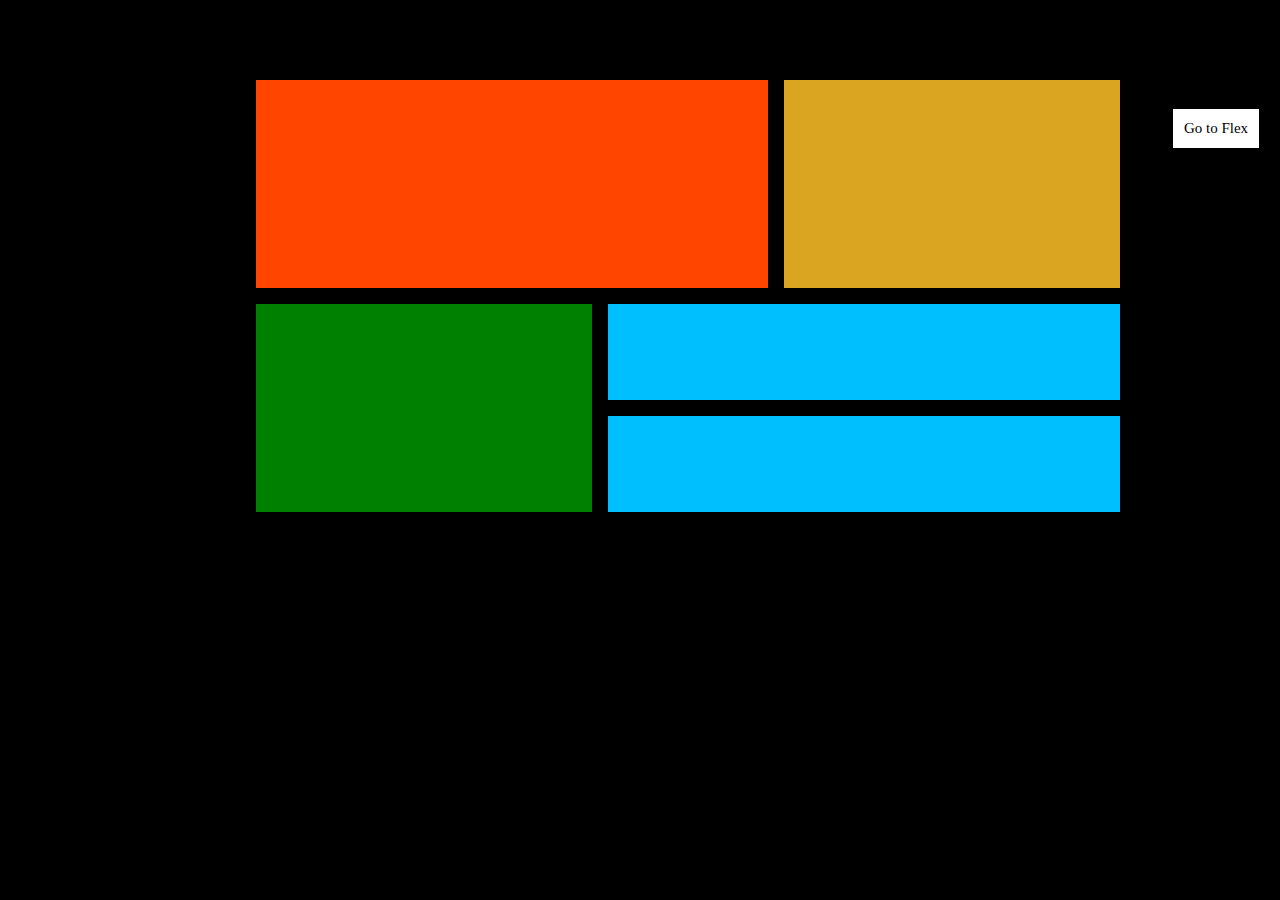
<file: grid.html>
<!DOCTYPE html>
<html lang="en">

<head>
  <meta charset="UTF-8">
  <meta http-equiv="X-UA-Compatible" content="IE=edge">
  <meta name="viewport" content="width=device-width, initial-scale=1.0">
   <link rel="stylesheet" href="style.css" />
  <title>Grid</title>
</head>

<body>
  <div class="container">
    <div class="grid-a"></div>
    <div class="grid-b"></div>
    <div class="grid-c"></div>
    <div class="grid-d"></div>
    <div class="grid-e"></div>
    <a href="index.html" class="Grid-nav">Go to Flex</a>
  </div>
</body>

</html>
</file>
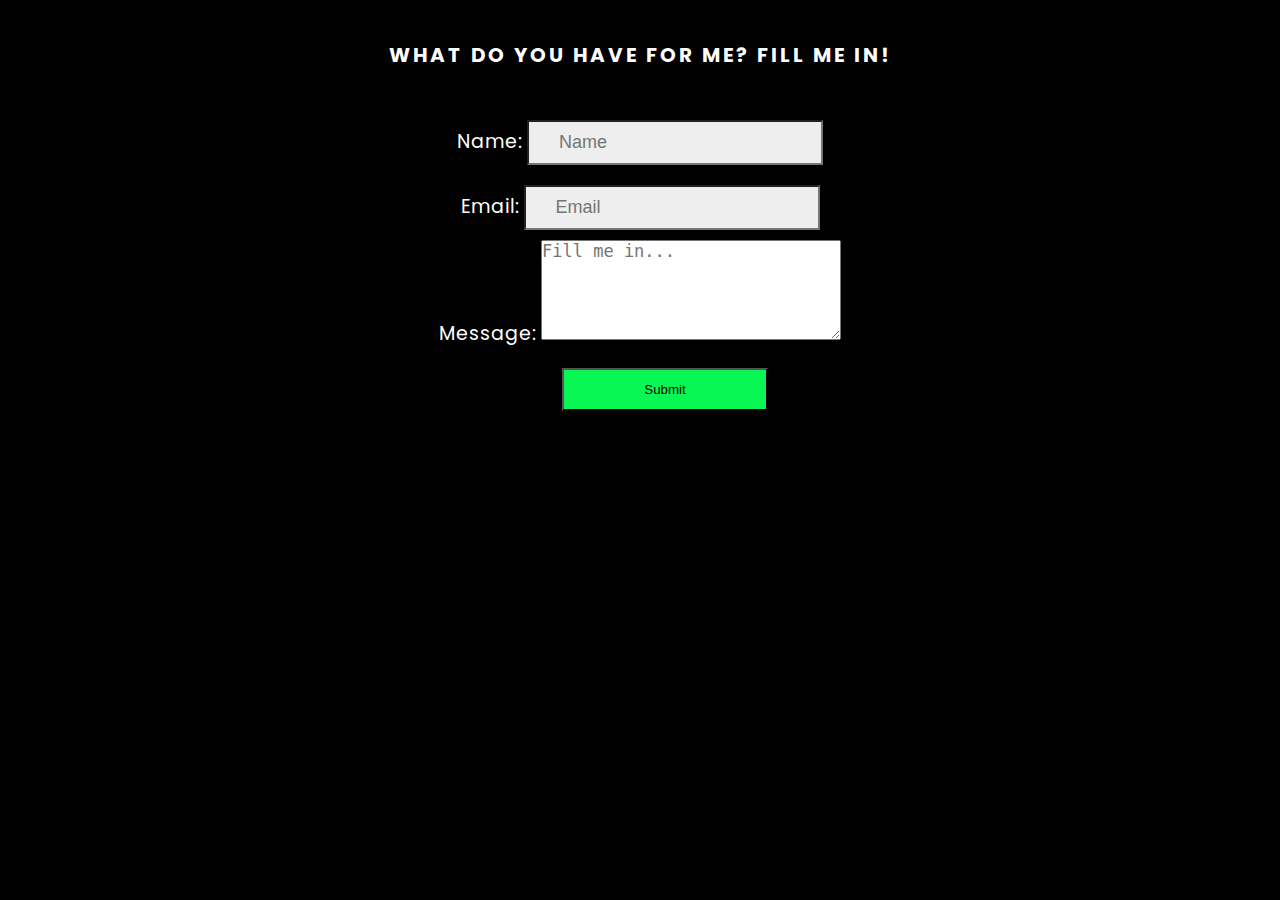
<file: Personal Portfolio/Contact.html>
<!DOCTYPE html>
<html lang="en">

<head>
  <meta charset="UTF-8">
  <meta http-equiv="X-UA-Compatible" content="IE=edge">
  <meta name="viewport" content="width=device-width, initial-scale=1.0">
  <link href="https://fonts.googleapis.com/css2?family=Poppins:wght@200;300;500&display=swap" rel="stylesheet" />
  <link href="style.css" rel="stylesheet" type="text/css" />
  <title>Contact</title>
</head>

<body>
  <section class="contact-me">
    <div class="form-wrapper">
      <h5 class="heading-5">What do you have for me? fill me in!</h5>
      <form action="#" class="form">
        <div class="input-field">
          <label for="name">Name:</label>
          <input type="text" placeholder="Name" required />
        </div>
        <div class="input-field">
          <label for="email">Email:</label>
          <input type="email" placeholder="Email" required />
        </div>
        <div class="input-field">
          <label for="textarea">Message:</label>
          <textarea class="text-area" placeholder="Fill me in..." required></textarea>
        </div>
        <button class="btn-submit">Submit</button>
      </form>
    </div>
  </section>
</body>

</html>
</file>
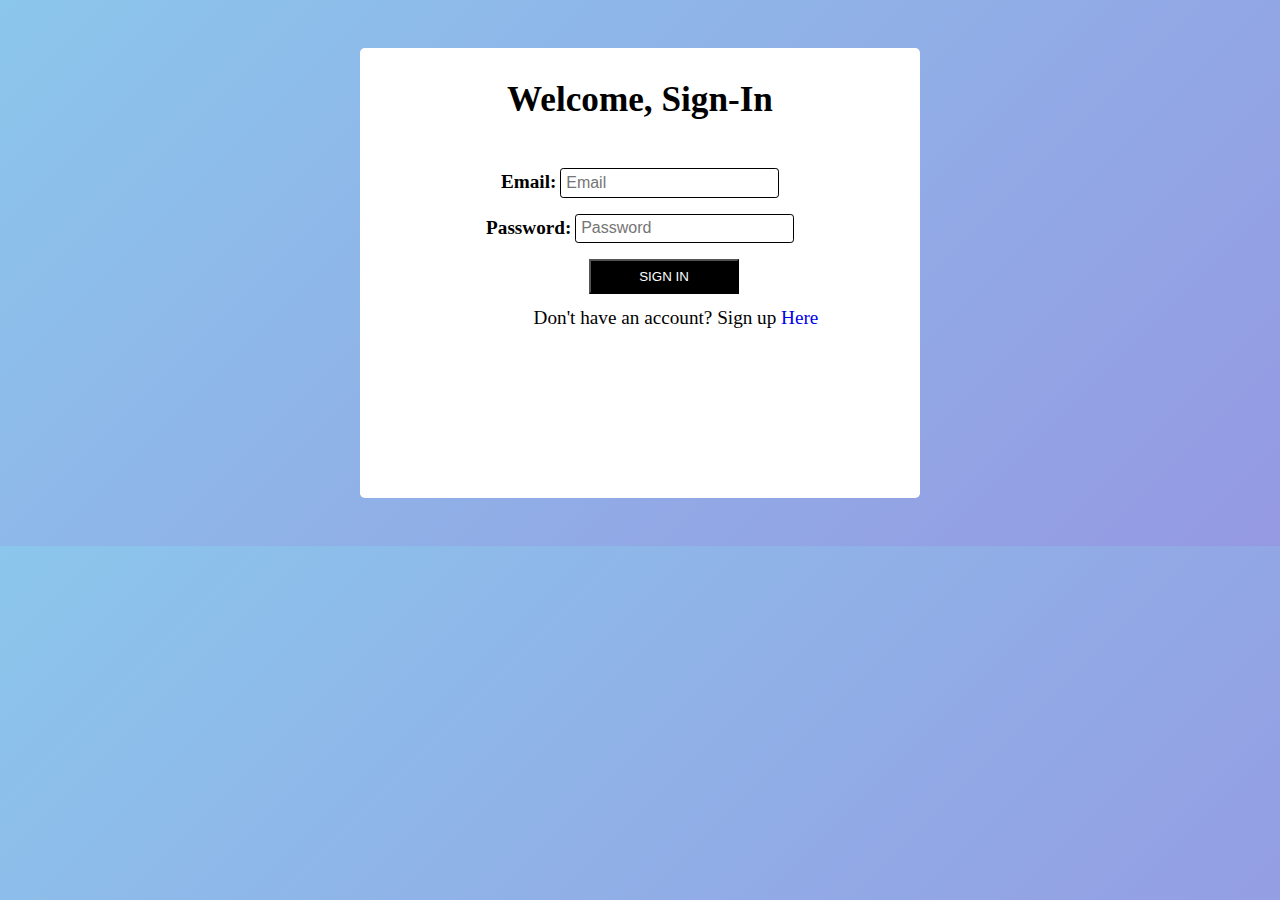
<file: SignUp Login Form/login.html>
<!DOCTYPE html>
<html lang="en">
<head>
  <meta charset="UTF-8">
  <meta http-equiv="X-UA-Compatible" content="IE=edge">
  <meta name="viewport" content="width=device-width, initial-scale=1.0">
  <title>Login</title>
  <link href="style.css" rel="stylesheet" type="text/css" />
</head>
<body>
  <div class="container">
    <div class="login-wrapper">
      <form>
        <div class="login-message">
            <h1>Welcome, Sign-In</h1>
        </div>
        <div class="input-groups">
            <label for="email">Email:</label>
            <input type="email" placeholder="Email" required>
        </div>
        <div class="input-groups">
            <label for="Password">Password:</label>
            <input type="password" placeholder="Password" required>
        </div>
        <button class= 'login-btn'><a href = 'success.html'> Sign in</a></button>
        <p class="signin-redir">Don't have an account? Sign up <a href="index.html">Here</a></p>
    </div>
    </form>
      </div>
    </div>
</body>
</html>
</file>
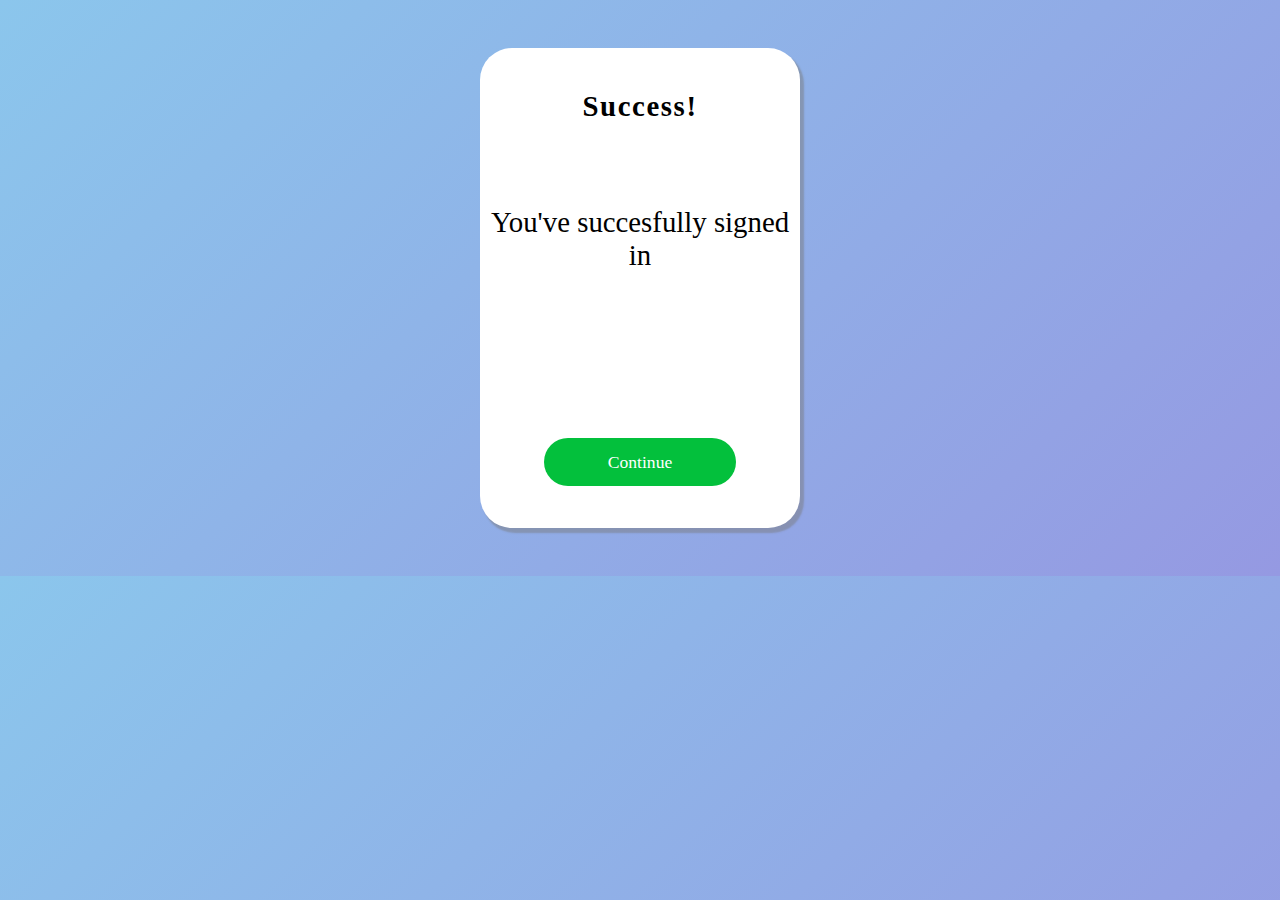
<file: SignUp Login Form/Success.html>
<!DOCTYPE html>
<html lang="en">
<head>
  <meta charset="UTF-8">
  <meta http-equiv="X-UA-Compatible" content="IE=edge">
  <meta name="viewport" content="width=device-width, initial-scale=1.0">
  <title>success page</title>
  <link href="style.css" rel="stylesheet" type="text/css" />
  
</head>
<body>
  <div class="container">
    <div class="success-wrapper">
<h1>Success!</h1>
<p>You've succesfully signed in</p>
<i class="fa fa-check"></i>
<a href="#">Continue</a>
    </div>
      </div>
    </div>
</body>
</html>
</file>
<file: style.css>
/* html, body {
  height: 100%;
  width: 100%;
} */
* {
  margin: 0;
  padding: 0;
  box-sizing: border-box;
  text-decoration: none;
  list-style: none;
}
body {
  font-size: 15px;
  background-color: #000;
}
.card-wrapper {
  width: 70vw;
  height: 75vh;
  background-color: hsl(0, 0%, 95%);
  margin: 5rem auto;
  display: flex;
  justify-content: center;
  align-items: center;
}
.card {
  width: 15rem;
  height: 25rem;
  padding-left: 2rem;
}
.card__sedans {
  background-color: hsl(31, 77%, 52%);
  border-top-left-radius: 0.5rem;
  border-bottom-left-radius: 0.5rem;
  display: flex;
  flex-direction: column;
  padding-top: 2rem;
}

.card-info h2 {
  color: hsl(0, 0%, 95%);
  font-size: 1.4rem;
  text-transform: uppercase;
  padding-top: 1.2rem;
  font-family: "Big Shoulders Display", serif;
}
.card-info p {
  color: hsla(0, 0%, 100%, 0.75);
  font-size: 1rem;
  padding: 2rem 0 4.5rem 0;
  font-size: 15px;
  width: 95%;
  font-family: "Lexend Deca", serif;
}
.card-btn button {
  background-color: hsl(0, 0%, 95%);
  padding: 0.5rem;
  border-radius: 1rem;
  border: none;
  color: hsl(31, 77%, 52%);
  cursor: pointer;
  margin-bottom: 3rem;
  font-family: "Lexend Deca", serif;
}

.card-btnss button {
  background-color: hsl(0, 0%, 95%);
  padding: 0.5rem;
  border-radius: 1rem;
  border: none;
  color: hsl(184, 100%, 22%);
  margin-bottom: 3rem;
  cursor: pointer;
  font-family: "Lexend Deca", serif;
}
.card__Suv {
  background-color: hsl(184, 100%, 22%);
  display: flex;
  flex-direction: column;
  padding-top: 2rem;
}
.card__luxury {
  background-color: hsl(179, 100%, 13%);
  border-top-right-radius: 0.5rem;
  border-bottom-right-radius: 0.5rem;
  display: flex;
  flex-direction: column;
  padding-top: 2rem;
}

.card-btns button {
  background-color: hsl(0, 0%, 95%);
  padding: 0.5rem;
  border-radius: 1rem;
  border: none;
  color: hsl(179, 100%, 13%);
  margin-bottom: 3rem;
  cursor: pointer;
  font-family: "Lexend Deca", serif;
}
.navigate {
  text-decoration: none;
  border: 0.2rem solid #000;
  margin-left: 2rem;
  padding: 0.5rem;
  color: #fff;
  background-color: #000;
}
@media only screen and (max-width: 375px){
  .card-wrapper {
    display: flex;
    flex-direction: column;
    height: 100%;
  }
  .card__sedans {
    margin-top: .5rem;
  }
  .navigate {
    margin: 1.2rem 0;
  }
}

// Grid
* {
  margin: 0;
  padding: 0;
  box-sizing: border-box;
}
body {
  background-color: #000;
}
.container {
  /* background-color: #7777; */
  width: 60%;
  height: 500px;
  margin: 5rem auto;
  display: grid;
  grid-template-columns: repeat(6, minmax(10rem, 1fr));
  grid-template-rows: repeat(5, minmax(6rem, 1fr));
  gap: 1rem;
}
.grid-a {
  grid-column: 1/4;
  grid-row: 1/3;
  background-color: orangered;
}
.grid-b {
  grid-column: 4/6;
  grid-row: 1/3;
  background-color: goldenrod;
}
.grid-c {
  grid-column: 1/3;
  grid-row: 3/5;
  background-color: green;
}
.grid-d {
  grid-column: 3/6;
  grid-row: 3/4;
  background-color: #00bfff;
}
.grid-e {
  grid-column: 3/6;
  grid-row: 4/5;
  background-color: #00bfff;
}
.Grid-nav {
  text-decoration: none;
  list-style: none;
  border: 0.2rem solid #fff;
  margin-left: 2rem;
  padding: 0.5rem;
  background-color: #fff;
  color: #000;
  margin: auto;
}
</file>
<file: Personal Portfolio/style.css>
/* html, body {
  height: 100%;
  width: 100%;
} */
* {
  margin: 0;
  padding: 0;
  box-sizing: border-box;
  text-decoration: none;
  list-style-type: none;
}
html {
  font-size: 62.5%;
  scroll-behavior: smooth;
  width: 100%;
  height: 100%;
  box-sizing: border-box;
}
body {
  background-color: black;
  font-size: 1.6rem;
  color: #fff;
  font-family: "poppins", sans-serif;
}
.header {
  height: 6rem;
  display: flex;
  justify-content: space-evenly;
  align-items: center;
  position: relative;
}
.logo-container {
  font-size: 3rem;
  font-weight: 800;
  letter-spacing: 0.1rem;
  margin-right: 8rem;
}
.nav-item {
  display: flex;
}

.nav-links a {
  margin: 4rem;
  color: #fff;
  font-size: 1.8rem;
  font-weight: 500;
  letter-spacing: 0.1rem;
}
.Contact {
  border: none;
  margin-left: 3rem;
  border: 0.1rem transparent #000;
  padding: 0.7rem 2rem;
  border-radius: 1rem;
  background-color: #09f755;
  cursor: pointer;
  text-transform: uppercase;
  font-size: 1.4rem;
  font-weight: 500;
}
.Contact a {
  text-align: center;
  color: #000;
}
main {
  margin-left: 5rem;
}
.heading-2 {
  font-size: 4rem;
  letter-spacing: -1px;
  text-transform: capitalize;
}
.heading-3 {
  font-size: 4rem;
  text-transform: capitalize;
  letter-spacing: -0.5px;
  line-height: 4rem;
}
.heading- {
  font-size: 4rem;
  letter-spacing: -1px;
}
.hero-img {
  width: 40rem;
  height: 30rem;
  border-radius: 50%;
  position: absolute;
  top: 20%;
  right: 30%;
}
.heading-5 {
  font-size: 1.3rem;
  text-transform: uppercase;
  letter-spacing: 3px;
}
.paragraph {
  font-size: 1.5rem;
  color: #797575;
}
.hero {
  margin-top: 10rem;
}
.hero h5 {
  margin-bottom: 2.5rem;
}
.hero h3 {
  font-size: 6rem;
  margin-bottom: 2rem;
}
.hero p {
  margin-bottom: 3rem;
}
.hero h4 {
  color: #09f755;
  letter-spacing: 0.2rem;
}

.cta {
  background-color: #09f755;
  padding: 1.5rem 4rem;
  color: #000;
  font-size: 1.2rem;
  letter-spacing: 3px;
  border: 1.5px solid transparent;
  color: #000;
  border-radius: 10rem;
  text-decoration: none;
}
.about {
  margin-top: 10rem;
}
.services {
  margin-top: 2rem;
}
.projects {
  margin-top: 5rem;
}
.project-box__wrapper {
  display: flex;
  justify-content: center;
  align-items: center;
  margin-top: 4rem;
  color: #000;
}
.project-box__wrapper:hover {
  color: #fff;
}
.project-box {
  padding: 2rem;
  height: 35rem;
  display: flex;
  flex-direction: column;
  justify-content: space-between;
  margin: 0 2rem;
}
.project-box:nth-child(1) {
  background: linear-gradient(to bottom, #f3cbab, #feedca);
}
.project-box:nth-child(2) {
  background: linear-gradient(to bottom, #b1e5f9, #f4d2fe);
}
.project-box:nth-child(3) {
  background: linear-gradient(to bottom, #dbb4f3, #f4d2fe);
}
.project-box__link {
  border: solid 2px #000;
  width: 10rem;
  padding: 1rem;
  background: black;
  border-radius: 0.4rem;
}
.project-box__link a {
  color: #fff;
}
.contact {
  margin-top: 5rem;
}
.contacts {
  background-color: #09f755;
  padding: 1.5rem 4rem;
  color: #000;
  font-size: 1.2rem;
  letter-spacing: 3px;
  border: 1.5px solid transparent;
  color: #000;
  border-radius: 10rem;
  text-decoration: none;
  margin-top: 2rem;
}
.footer {
  margin: 4rem 0;
  display: flex;
}
.footer p {
  margin-left: 5rem;
}
footer h5,
footer p {
  margin-bottom: 4rem;
}

/* Contact */

.contact-me {
  display: flex;
  flex-direction: column;
  justify-content: center;
  align-items: center;
}
.form-wrapper h5 {
  margin: 4rem;
  font-size: 2rem;
}
.form-wrapper {
  text-align: center;
}
.input-field label {
  font-size: 1.9rem;
  letter-spacing: 0.1rem;
  text-align: center;
}
.input-field input {
  margin: 1rem 0;
  background-color: #eee;
  color: #000;
  font-size: 1.5rem;
  padding: 1rem 3rem;
  font-size: 1.8rem;
}
.text-area {
  width: 30rem;
  height: 10rem;
  max-height: 12rem;
  max-width: 31rem;
  font-size: 1.7rem;
}
.btn-submit {
  margin: 2rem 0 0 5rem;
  padding: 1.2rem 8rem;
  background-color: #09f755;
  color: #000;
  cursor: pointer;
  text-align: center;
}
</file>
<file: SignUp Login Form/style.css>
/* html, body {
  height: 100%;
  width: 100%;
} */
* {
  margin: 0;
  padding: 0;
  box-sizing: border-box;
  text-decoration: none;
  list-style-type: none;
}
body {
  background-color: #8bc6ec;
  background-image: linear-gradient(135deg, #8bc6ec 0%, #9599e2 100%);
  color: #000;
}
.form-wrapper {
  width: 40rem;
  height: 90vh;
  background-color: #fff;
  margin: 2rem auto;
  text-align: center;
  border-radius: 1.2rem;
}
.sign-up {
  font-size: 2rem;
  padding: 2rem 0;
}
.input-group {
  margin: 1rem 0;
}
.input-group input {
  padding: 0.3rem;
  border: 0.1rem solid #000;
  font-size: 1rem;
  border-radius: 0.2rem;
}
.input-group label {
  font-size: 1.2rem;
  font-weight: 800;
  text-align: center;
}
.gender {
  font-size: 1.2rem;
  font-weight: 800;
}
.signUp-btn {
  padding: 0.5rem 3rem;
  margin: 0 0 0.5rem 3rem;
  text-align: center;
  background-color: #000;
  color: #fff;
  cursor: pointer;
  text-transform: uppercase;
  transition: all 0.2s;
}
.signUp-btn a {
  color: #fff;
}

.login-dir {
  font-size: 1rem;
}

/* login */
* {
  margin: 0;
  padding: 0;
  box-sizing: border-box;
  text-decoration: none;
  list-style-type: none;
}
.login-wrapper {
  width: 35rem;
  height: 50vh;
  margin: 3rem auto;
  background-color: #fff;
  color: black;
  text-align: center;
  border-radius: 0.3rem;
}
.login-message {
  padding: 2rem 0;
  font-size: 1.1rem;
}
.input-groups {
  margin: 1rem 0;
}

.input-groups input {
  padding: 0.3rem;
  border: 0.1rem solid #000;
  font-size: 1rem;
  border-radius: 0.2rem;
}
.input-groups label {
  font-size: 1.2rem;
  font-weight: 800;
  text-align: center;
}
.login-btn {
  padding: 0.5rem 3rem;
  margin: 0 0 0.8rem 3rem;
  text-align: center;
  background-color: #000;
  color: #fff;
  cursor: pointer;
  text-transform: uppercase;
}
.login-btn a {
  color: #fff;
}
.signin-redir {
  font-size: 1.2rem;
  margin-left: 4.5rem;
}

/* successPage */
* {
  margin: 0;
  padding: 0;
  box-sizing: border-box;
  text-decoration: none;
  list-style-type: none;
}
.success-wrapper {
  width: 20rem;
  height: 30rem;
  background-color: #fff;
  border-radius: 2rem;
  display: flex;
  flex-direction: column;
  justify-content: space-around;
  align-items: center;
  margin: 3rem auto;
  box-shadow: 0.2rem 0.3rem 0.1rem #7777;
}
.success-wrapper h1 {
  font-size: 1.8rem;
  letter-spacing: 0.1rem;
}
.success-wrapper p {
  font-size: 1.8rem;
  text-align: center;
}

.success-wrapper i {
  font-size: 6rem;
  color: #03c03c;
}
.success-wrapper a {
  width: 12rem;
  height: 3rem;
  background-color: #03c03c;
  color: #fff;
  display: flex;
  justify-content: center;
  align-items: center;
  border-radius: 2.5rem;
  font-size: 1.1rem;
}
</file>
